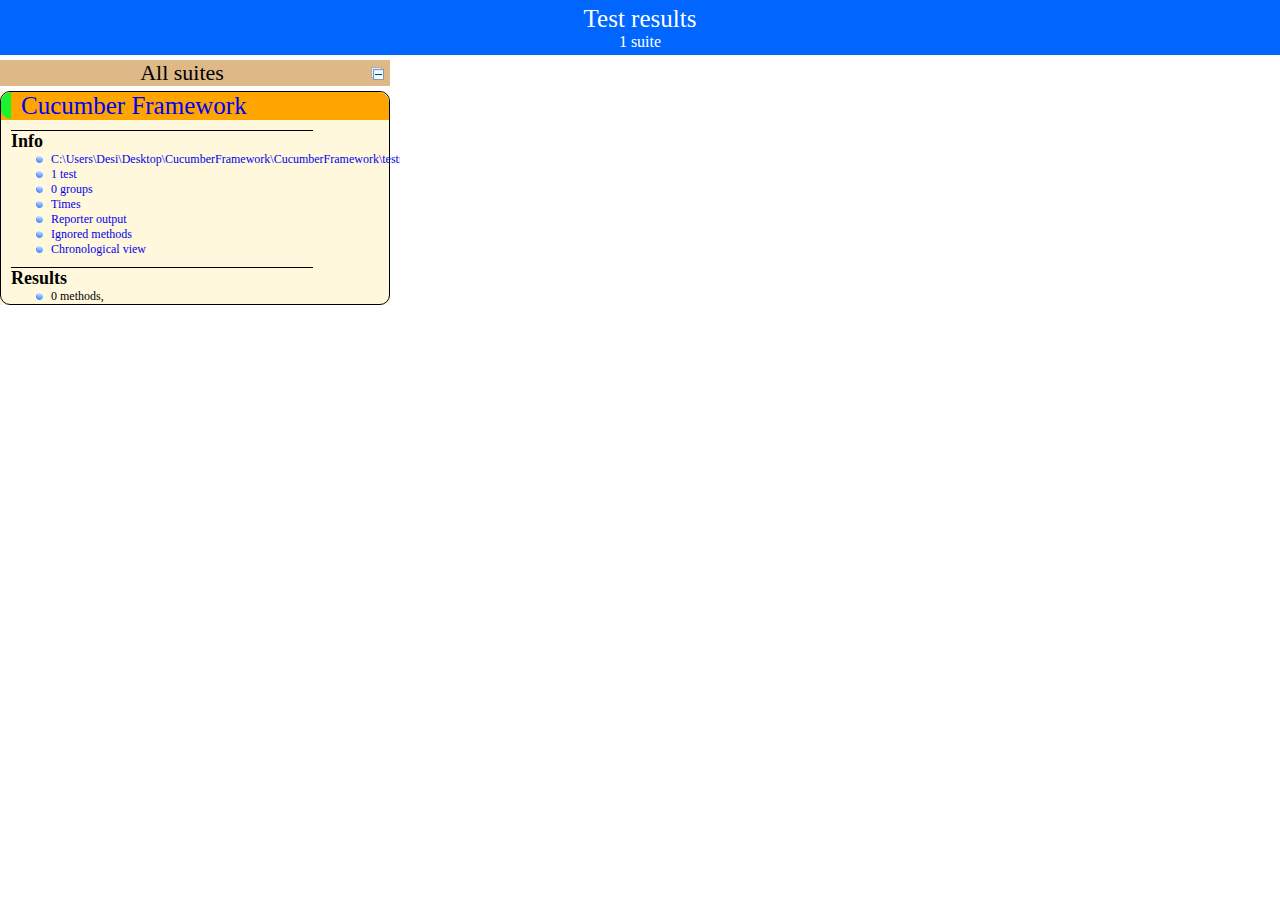
<file: CucumberFramework/test-output/index.html>
<!DOCTYPE html>

<html>
  <head>
  <meta charset='utf-8'>
  <title>TestNG reports</title>

    <link type="text/css" href="testng-reports.css" rel="stylesheet" />
    <script type="text/javascript" src="jquery-3.4.1.min.js"></script>
    <script type="text/javascript" src="testng-reports.js"></script>
    <script type="text/javascript" src="https://www.google.com/jsapi"></script>
    <script type='text/javascript'>
      google.load('visualization', '1', {packages:['table']});
      google.setOnLoadCallback(drawTable);
      var suiteTableInitFunctions = new Array();
      var suiteTableData = new Array();
    </script>
    <!--
      <script type="text/javascript" src="jquery-ui/js/jquery-ui-1.8.16.custom.min.js"></script>
     -->
  </head>

  <body>
    <div class="top-banner-root">
      <span class="top-banner-title-font">Test results</span>
      <br/>
      <span class="top-banner-font-1">1 suite</span>
    </div> <!-- top-banner-root -->
    <div class="navigator-root">
      <div class="navigator-suite-header">
        <span>All suites</span>
        <a href="#" title="Collapse/expand all the suites" class="collapse-all-link">
          <img src="collapseall.gif" class="collapse-all-icon">
          </img> <!-- collapse-all-icon -->
        </a> <!-- collapse-all-link -->
      </div> <!-- navigator-suite-header -->
      <div class="suite">
        <div class="rounded-window">
          <div class="suite-header light-rounded-window-top">
            <a href="#" panel-name="suite-Cucumber_Framework" class="navigator-link">
              <span class="suite-name border-passed">Cucumber Framework</span>
            </a> <!-- navigator-link -->
          </div> <!-- suite-header light-rounded-window-top -->
          <div class="navigator-suite-content">
            <div class="suite-section-title">
              <span>Info</span>
            </div> <!-- suite-section-title -->
            <div class="suite-section-content">
              <ul>
                <li>
                  <a href="#" panel-name="test-xml-Cucumber_Framework" class="navigator-link ">
                    <span>C:\Users\Desi\Desktop\CucumberFramework\CucumberFramework\testng.xml</span>
                  </a> <!-- navigator-link  -->
                </li>
                <li>
                  <a href="#" panel-name="testlist-Cucumber_Framework" class="navigator-link ">
                    <span class="test-stats">1 test</span>
                  </a> <!-- navigator-link  -->
                </li>
                <li>
                  <a href="#" panel-name="group-Cucumber_Framework" class="navigator-link ">
                    <span>0 groups</span>
                  </a> <!-- navigator-link  -->
                </li>
                <li>
                  <a href="#" panel-name="times-Cucumber_Framework" class="navigator-link ">
                    <span>Times</span>
                  </a> <!-- navigator-link  -->
                </li>
                <li>
                  <a href="#" panel-name="reporter-Cucumber_Framework" class="navigator-link ">
                    <span>Reporter output</span>
                  </a> <!-- navigator-link  -->
                </li>
                <li>
                  <a href="#" panel-name="ignored-methods-Cucumber_Framework" class="navigator-link ">
                    <span>Ignored methods</span>
                  </a> <!-- navigator-link  -->
                </li>
                <li>
                  <a href="#" panel-name="chronological-Cucumber_Framework" class="navigator-link ">
                    <span>Chronological view</span>
                  </a> <!-- navigator-link  -->
                </li>
              </ul>
            </div> <!-- suite-section-content -->
            <div class="result-section">
              <div class="suite-section-title">
                <span>Results</span>
              </div> <!-- suite-section-title -->
              <div class="suite-section-content">
                <ul>
                  <li>
                    <span class="method-stats">0 methods,   </span>
                  </li>
                </ul>
              </div> <!-- suite-section-content -->
            </div> <!-- result-section -->
          </div> <!-- navigator-suite-content -->
        </div> <!-- rounded-window -->
      </div> <!-- suite -->
    </div> <!-- navigator-root -->
    <div class="wrapper">
      <div class="main-panel-root">
        <div panel-name="suite-Cucumber_Framework" class="panel Cucumber_Framework">
        </div> <!-- panel Cucumber_Framework -->
        <div panel-name="test-xml-Cucumber_Framework" class="panel">
          <div class="main-panel-header rounded-window-top">
            <span class="header-content">C:\Users\Desi\Desktop\CucumberFramework\CucumberFramework\testng.xml</span>
          </div> <!-- main-panel-header rounded-window-top -->
          <div class="main-panel-content rounded-window-bottom">
            <pre>
&lt;?xml version=&quot;1.0&quot; encoding=&quot;UTF-8&quot;?&gt;
&lt;!DOCTYPE suite SYSTEM &quot;https://testng.org/testng-1.0.dtd&quot;&gt;
&lt;suite name=&quot;Cucumber Framework&quot; guice-stage=&quot;DEVELOPMENT&quot;&gt;
  &lt;test junit=&quot;true&quot; thread-count=&quot;5&quot; name=&quot;CucumberFramework Tests&quot;&gt;
    &lt;classes&gt;
      &lt;class name=&quot;runners.MainRunner&quot;/&gt;
    &lt;/classes&gt;
  &lt;/test&gt; &lt;!-- CucumberFramework Tests --&gt;
&lt;/suite&gt; &lt;!-- Cucumber Framework --&gt;
            </pre>
          </div> <!-- main-panel-content rounded-window-bottom -->
        </div> <!-- panel -->
        <div panel-name="testlist-Cucumber_Framework" class="panel">
          <div class="main-panel-header rounded-window-top">
            <span class="header-content">Tests for Cucumber Framework</span>
          </div> <!-- main-panel-header rounded-window-top -->
          <div class="main-panel-content rounded-window-bottom">
            <ul>
              <li>
                <span class="test-name">CucumberFramework Tests (1 class)</span>
              </li>
            </ul>
          </div> <!-- main-panel-content rounded-window-bottom -->
        </div> <!-- panel -->
        <div panel-name="group-Cucumber_Framework" class="panel">
          <div class="main-panel-header rounded-window-top">
            <span class="header-content">Groups for Cucumber Framework</span>
          </div> <!-- main-panel-header rounded-window-top -->
          <div class="main-panel-content rounded-window-bottom">
          </div> <!-- main-panel-content rounded-window-bottom -->
        </div> <!-- panel -->
        <div panel-name="times-Cucumber_Framework" class="panel">
          <div class="main-panel-header rounded-window-top">
            <span class="header-content">Times for Cucumber Framework</span>
          </div> <!-- main-panel-header rounded-window-top -->
          <div class="main-panel-content rounded-window-bottom">
            <div class="times-div">
              <script type="text/javascript">
suiteTableInitFunctions.push('tableData_Cucumber_Framework');
function tableData_Cucumber_Framework() {
var data = new google.visualization.DataTable();
data.addColumn('number', 'Number');
data.addColumn('string', 'Method');
data.addColumn('string', 'Class');
data.addColumn('number', 'Time (ms)');
data.addRows(0);
window.suiteTableData['Cucumber_Framework']= { tableData: data, tableDiv: 'times-div-Cucumber_Framework'}
return data;
}
              </script>
              <span class="suite-total-time">Total running time: 0 ms</span>
              <div id="times-div-Cucumber_Framework">
              </div> <!-- times-div-Cucumber_Framework -->
            </div> <!-- times-div -->
          </div> <!-- main-panel-content rounded-window-bottom -->
        </div> <!-- panel -->
        <div panel-name="reporter-Cucumber_Framework" class="panel">
          <div class="main-panel-header rounded-window-top">
            <span class="header-content">Reporter output for Cucumber Framework</span>
          </div> <!-- main-panel-header rounded-window-top -->
          <div class="main-panel-content rounded-window-bottom">
          </div> <!-- main-panel-content rounded-window-bottom -->
        </div> <!-- panel -->
        <div panel-name="ignored-methods-Cucumber_Framework" class="panel">
          <div class="main-panel-header rounded-window-top">
            <span class="header-content">0 ignored methods</span>
          </div> <!-- main-panel-header rounded-window-top -->
          <div class="main-panel-content rounded-window-bottom">
          </div> <!-- main-panel-content rounded-window-bottom -->
        </div> <!-- panel -->
        <div panel-name="chronological-Cucumber_Framework" class="panel">
          <div class="main-panel-header rounded-window-top">
            <span class="header-content">Methods in chronological order</span>
          </div> <!-- main-panel-header rounded-window-top -->
          <div class="main-panel-content rounded-window-bottom">
          </div> <!-- main-panel-content rounded-window-bottom -->
        </div> <!-- panel -->
      </div> <!-- main-panel-root -->
    </div> <!-- wrapper -->
  </body>
</html>
</file>
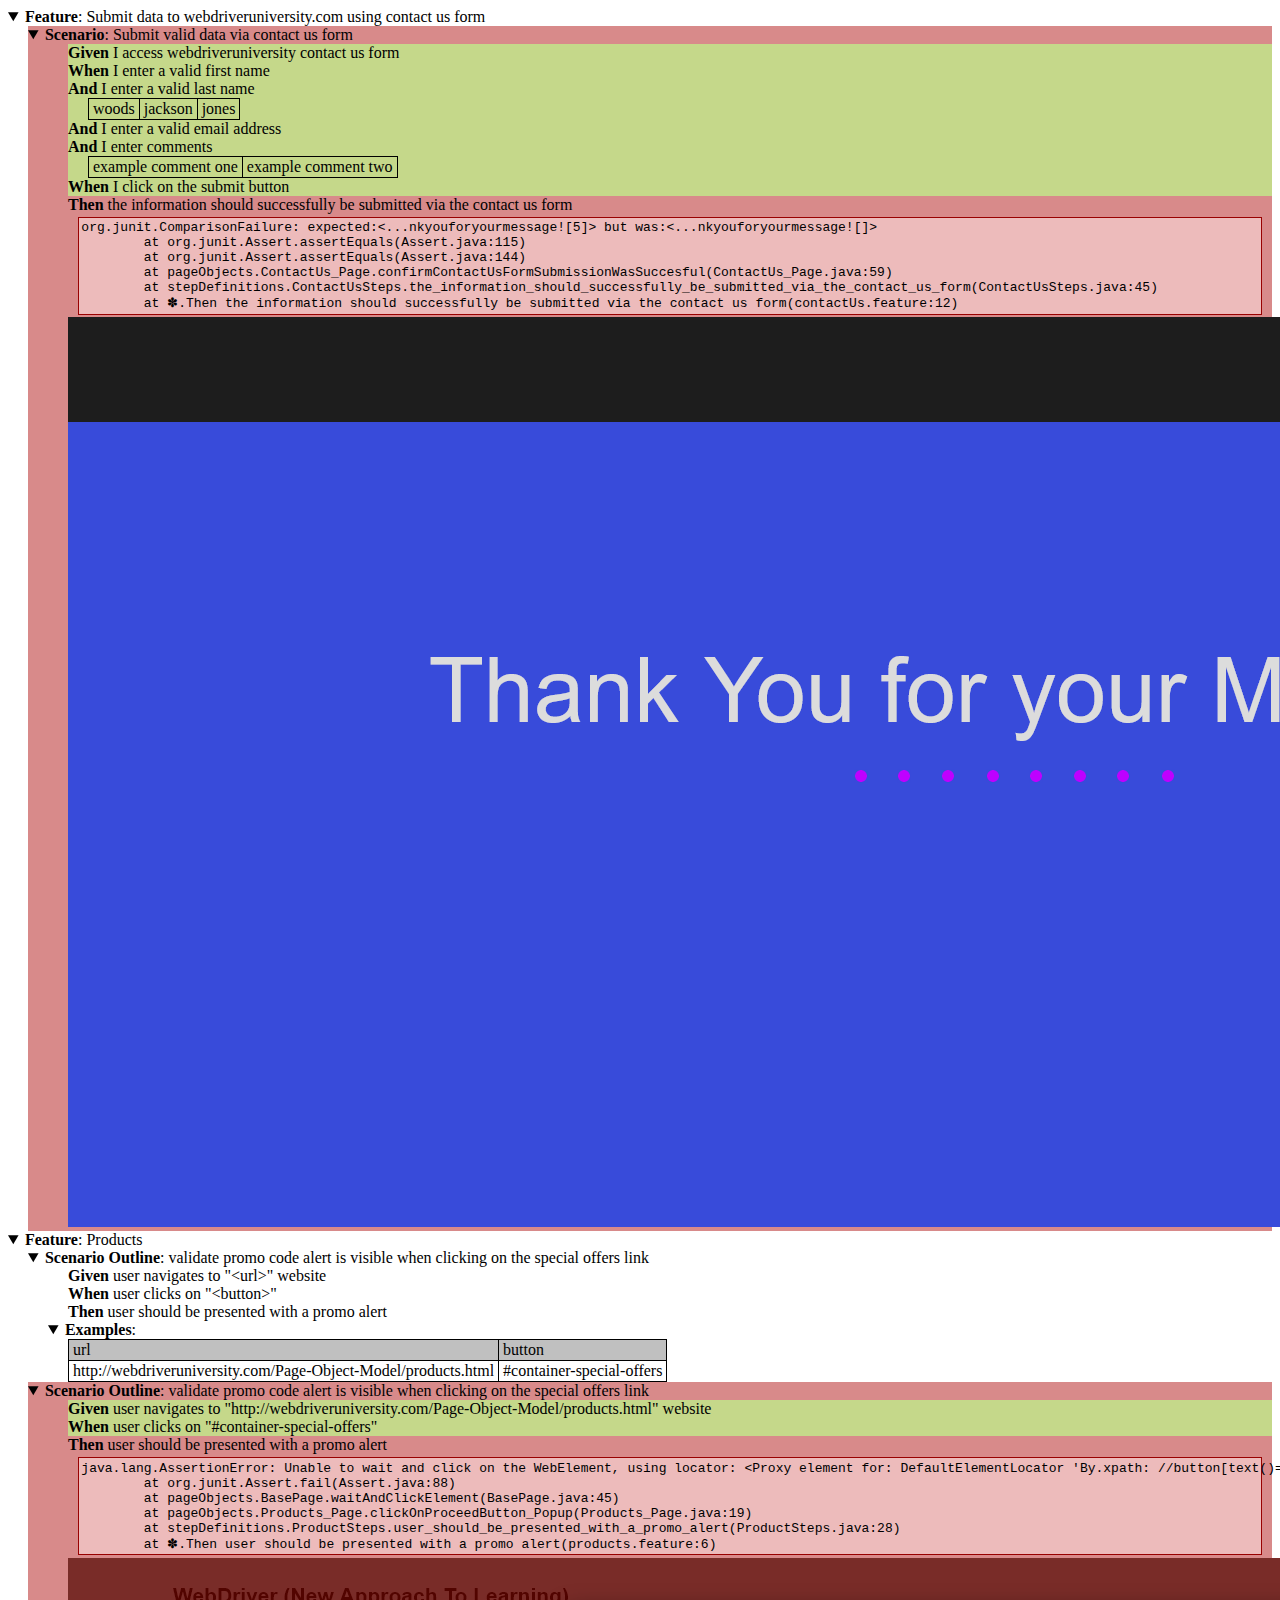
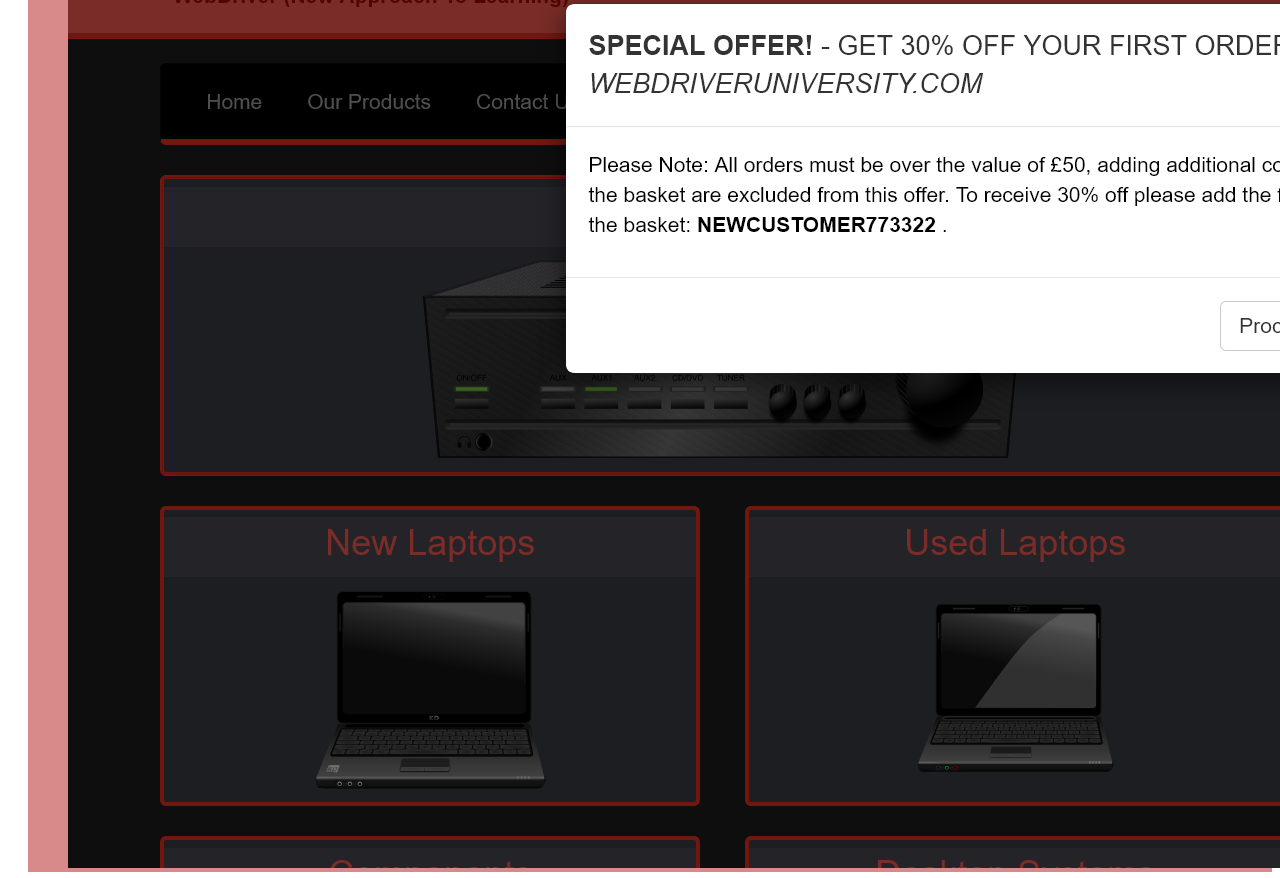
<file: CucumberFramework/target/cucumber/index.html>
<!DOCTYPE html>
<html>
  <head>
    <meta charset="utf-8">
    <title>Cucumber Features</title>
    <link href="style.css" rel="stylesheet">
    <script src="jquery-1.8.2.min.js"></script>
    <script src="formatter.js"></script>
    <script src="report.js"></script>
  </head>
  <body>
    <div class="cucumber-report"></div>
  </body>
</html>
</file>
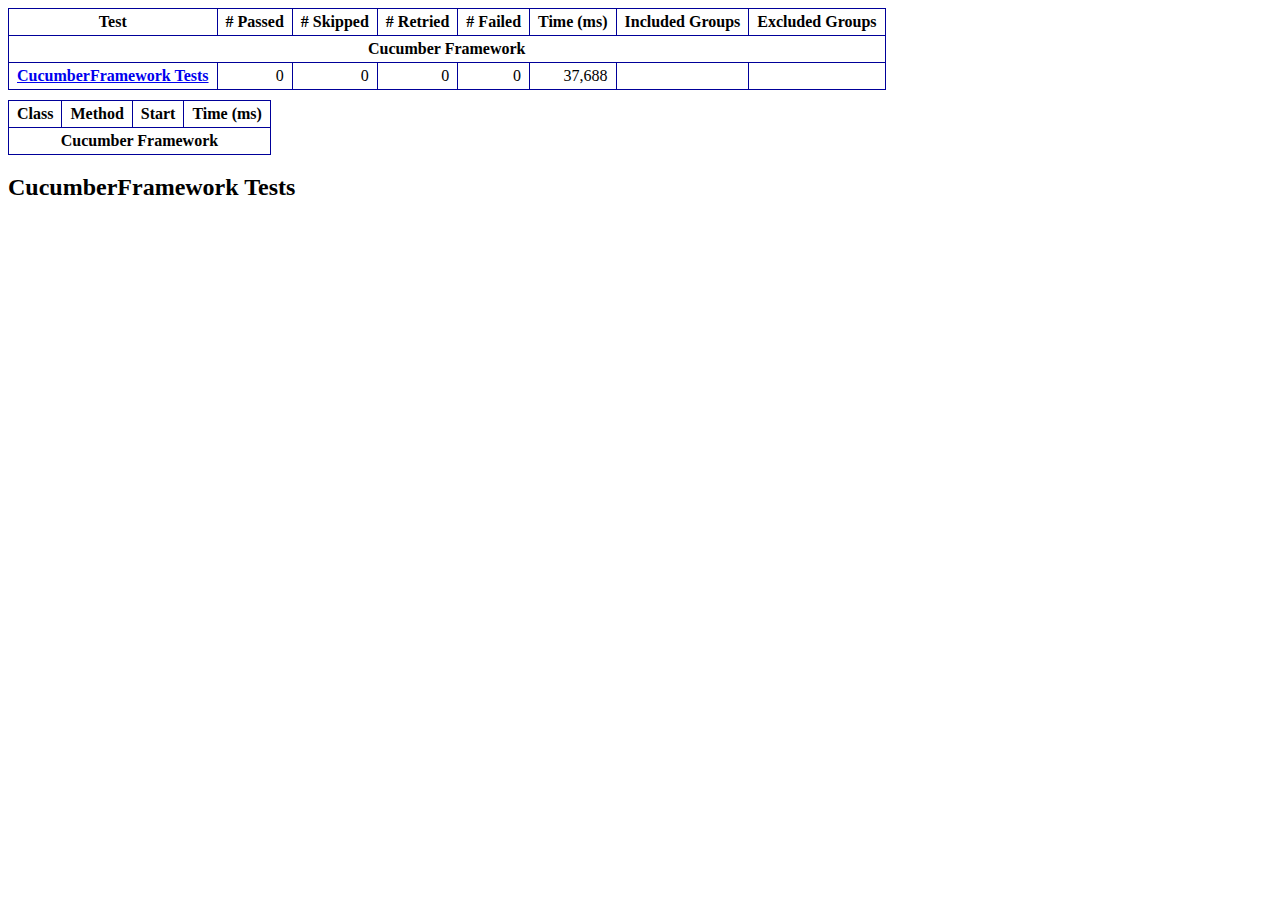
<file: CucumberFramework/test-output/emailable-report.html>
<!DOCTYPE html PUBLIC "-//W3C//DTD XHTML 1.1//EN" "http://www.w3.org/TR/xhtml11/DTD/xhtml11.dtd">
<html xmlns="http://www.w3.org/1999/xhtml">
<head>
<meta http-equiv="content-type" content="text/html; charset=UTF-8"/>
<title>TestNG Report</title>
<style type="text/css">table {margin-bottom:10px;border-collapse:collapse;empty-cells:show}th,td {border:1px solid #009;padding:.25em .5em}th {vertical-align:bottom}td {vertical-align:top}table a {font-weight:bold}.stripe td {background-color: #E6EBF9}.num {text-align:right}.passedodd td {background-color: #3F3}.passedeven td {background-color: #0A0}.skippedodd td {background-color: #DDD}.skippedeven td {background-color: #CCC}.failedodd td,.attn {background-color: #F33}.failedeven td,.stripe .attn {background-color: #D00}.stacktrace {white-space:pre;font-family:monospace}.totop {font-size:85%;text-align:center;border-bottom:2px solid #000}.invisible {display:none}</style>
</head>
<body>
<table>
<tr><th>Test</th><th># Passed</th><th># Skipped</th><th># Retried</th><th># Failed</th><th>Time (ms)</th><th>Included Groups</th><th>Excluded Groups</th></tr>
<tr><th colspan="8">Cucumber Framework</th></tr>
<tr><td><a href="#t0">CucumberFramework Tests</a></td><td class="num">0</td><td class="num">0</td><td class="num">0</td><td class="num">0</td><td class="num">37,688</td><td></td><td></td></tr>
</table>
<table id='summary'><thead><tr><th>Class</th><th>Method</th><th>Start</th><th>Time (ms)</th></tr></thead><tbody><tr><th colspan="4">Cucumber Framework</th></tr></tbody><tbody id="t0"><tr><th colspan="4" class="invisible"/></tr></tbody>
</table>
<h2>CucumberFramework Tests</h2></body>
</html>
</file>
<file: CucumberFramework/test-output/testng-reports.css>
body {
    margin: 0 0 5px 5px;
}

ul {
    margin: 0;
}

li {
    list-style-type: none;
}

a {
    text-decoration: none;
}

a:hover {
    text-decoration: underline;
}

.navigator-selected {
    background: #ffa500;
}

.wrapper {
    position: absolute;
    top: 60px;
    bottom: 0;
    left: 400px;
    right: 0;
    overflow: auto;
}

.navigator-root {
    position: absolute;
    top: 60px;
    bottom: 0;
    left: 0;
    width: 400px;
    overflow-y: auto;
}

.suite {
    margin: 0 10px 10px 0;
    background-color: #fff8dc;
}

.suite-name {
    padding-left: 10px;
    font-size: 25px;
    font-family: Times, sans-serif;
}

.main-panel-header {
    padding: 5px;
    background-color: #9FB4D9; /*afeeee*/;
    font-family: monospace;
    font-size: 18px;
}

.main-panel-content {
    padding: 5px;
    margin-bottom: 10px;
    background-color: #DEE8FC; /*d0ffff*/;
}

.rounded-window {
    border-radius: 10px;
    border-style: solid;
    border-width: 1px;
}

.rounded-window-top {
    border-top-right-radius: 10px 10px;
    border-top-left-radius: 10px 10px;
    border-style: solid;
    border-width: 1px;
    overflow: auto;
}

.light-rounded-window-top {
    border-top-right-radius: 10px 10px;
    border-top-left-radius: 10px 10px;
}

.rounded-window-bottom {
    border-style: solid;
    border-width: 0 1px 1px 1px;
    border-bottom-right-radius: 10px 10px;
    border-bottom-left-radius: 10px 10px;
    overflow: auto;
}

.method-name {
    font-size: 12px;
    font-family: monospace;
}

.method-content {
    border-style: solid;
    border-width: 0 0 1px 0;
    margin-bottom: 10px;
    padding-bottom: 5px;
    width: 80%;
}

.parameters {
    font-size: 14px;
    font-family: monospace;
}

.stack-trace {
    white-space: pre;
    font-family: monospace;
    font-size: 12px;
    font-weight: bold;
    margin-top: 0;
    margin-left: 20px;
}

.testng-xml {
    font-family: monospace;
}

.method-list-content {
    margin-left: 10px;
}

.navigator-suite-content {
    margin-left: 10px;
    font: 12px 'Lucida Grande';
}

.suite-section-title {
    margin-top: 10px;
    width: 80%;
    border-style: solid;
    border-width: 1px 0 0 0;
    font-family: Times, sans-serif;
    font-size: 18px;
    font-weight: bold;
}

.suite-section-content {
    list-style-image: url(bullet_point.png);
}

.top-banner-root {
    position: absolute;
    top: 0;
    height: 45px;
    left: 0;
    right: 0;
    padding: 5px;
    margin: 0 0 5px 0;
    background-color: #0066ff;
    font-family: Times, sans-serif;
    color: #fff;
    text-align: center;
}

.top-banner-title-font {
    font-size: 25px;
}

.test-name {
    font-family: 'Lucida Grande', sans-serif;
    font-size: 16px;
}

.suite-icon {
    padding: 5px;
    float: right;
    height: 20px;
}

.test-group {
    font: 20px 'Lucida Grande';
    margin: 5px 5px 10px 5px;
    border-width: 0 0 1px 0;
    border-style: solid;
    padding: 5px;
}

.test-group-name {
    font-weight: bold;
}

.method-in-group {
    font-size: 16px;
    margin-left: 80px;
}

table.google-visualization-table-table {
    width: 100%;
}

.reporter-method-name {
    font-size: 14px;
    font-family: monospace;
}

.reporter-method-output-div {
    padding: 5px;
    margin: 0 0 5px 20px;
    font-size: 12px;
    font-family: monospace;
    border-width: 0 0 0 1px;
    border-style: solid;
}

.ignored-class-div {
    font-size: 14px;
    font-family: monospace;
}

.ignored-methods-div {
    padding: 5px;
    margin: 0 0 5px 20px;
    font-size: 12px;
    font-family: monospace;
    border-width: 0 0 0 1px;
    border-style: solid;
}

.border-failed {
    border-top-left-radius: 10px 10px;
    border-bottom-left-radius: 10px 10px;
    border-style: solid;
    border-width: 0 0 0 10px;
    border-color: #f00;
}

.border-skipped {
    border-top-left-radius: 10px 10px;
    border-bottom-left-radius: 10px 10px;
    border-style: solid;
    border-width: 0 0 0 10px;
    border-color: #edc600;
}

.border-passed {
    border-top-left-radius: 10px 10px;
    border-bottom-left-radius: 10px 10px;
    border-style: solid;
    border-width: 0 0 0 10px;
    border-color: #19f52d;
}

.times-div {
    text-align: center;
    padding: 5px;
}

.suite-total-time {
    font: 16px 'Lucida Grande';
}

.configuration-suite {
    margin-left: 20px;
}

.configuration-test {
    margin-left: 40px;
}

.configuration-class {
    margin-left: 60px;
}

.configuration-method {
    margin-left: 80px;
}

.test-method {
    margin-left: 100px;
}

.chronological-class {
    background-color: skyblue;
    border-style: solid;
    border-width: 0 0 1px 1px;
}

.method-start {
    float: right;
}

.chronological-class-name {
    padding: 0 0 0 5px;
    color: #008;
}

.after, .before, .test-method {
    font-family: monospace;
    font-size: 14px;
}

.navigator-suite-header {
    font-size: 22px;
    margin: 0 10px 5px 0;
    background-color: #deb887;
    text-align: center;
}

.collapse-all-icon {
    padding: 5px;
    float: right;
}
</file>
<file: CucumberFramework/target/cucumber/style.css>
.cucumber-report .body {
  font-family: Helvetica,Arial,sans-serif;
}

.cucumber-report .keyword {
  font-weight: bold;
}

.cucumber-report .description {
  font-style: italic;
  margin-left: 20px;
}

.cucumber-report details > section {
  margin-left: 20px;
}

.cucumber-report ol.steps {
  list-style-type: none;
  margin-top: 0;
  margin-bottom: 0;
}

.cucumber-report .step .embedded-text {
  background: #dddddd;
}

.cucumber-report .doc_string {
  margin: 0 0 0 20px;
}

.cucumber-report table {
  border-collapse: collapse;
  border: 1px;
  border-style: solid;
}

.cucumber-report td, .cucumber-report th {
  border: 1px;
  border-style: solid;
  padding-left: 4px;
  padding-right: 4px;
}

.cucumber-report table {
  margin-left: 20px;
}

.cucumber-report thead {
  background-color: #C0C0C0;
}

.cucumber-report .passed {
  background-color: #C5D88A;
}

.cucumber-report .undefined, .cucumber-report .pending {
  background-color: #EAEC2D;
}

.cucumber-report .skipped {
  background-color: #2DEAEC;
}

.cucumber-report .failed {
  background-color: #D88A8A;
}

.cucumber-report .tags {
  display: inline;
}

.cucumber-report .tag {
  margin-right: 0.25em;
  color: #246ac1;
}

.cucumber-report .comments {
  display: inline;
}

.cucumber-report .comment {
  margin 0;
  padding 0;
}

.cucumber-report .error {
  margin: .2em .75em;
  padding: .2em;
  border: 1px solid #900;
  background-color: #EDBBBB;
}

#cucumber-templates {
  display: none;
}
</file>
